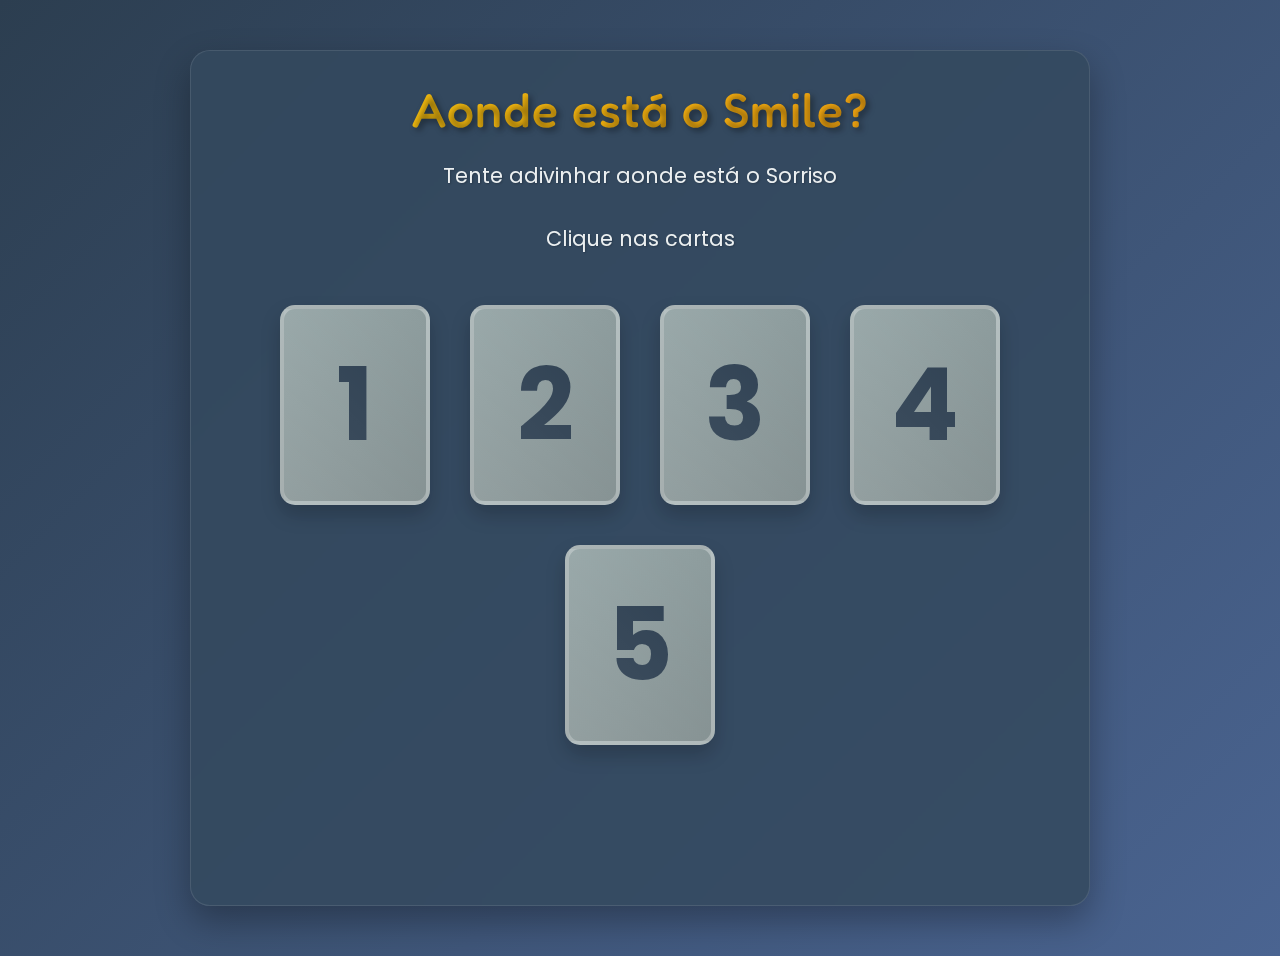
<file: jogo.html>
<!DOCTYPE html>
<html lang="pt-BR">

<head>
    <meta charset="utf-8">
    <meta name="viewport" content="width=device-width, initial-scale=1">
    <title>Aonde está o Smile?</title>
    <!-- Bootstrap 5 CSS -->
    <link href="https://cdn.jsdelivr.net/npm/bootstrap@5.3.3/dist/css/bootstrap.min.css" rel="stylesheet" integrity="sha384-QWTKZyjpPEjISv5WaRU9OFeRpok6YctnYmDr5pNlyT2bRjXh0JMhjY6hW+ALEwIH" crossorigin="anonymous">    <!-- Arquivo CSS -->
    <link rel="stylesheet" href="./css/estilo.css">
</head>

<body>

    <div id="principal" class="container-fluid">
        <h1>Aonde está o Smile?</h1>
        <p>Tente adivinhar aonde está o Sorriso</p>
        <p>Clique nas cartas</p>
  
        <div id="linha1" class="row justify-content-center">
          <div id="1" class="inicial" onclick="verifica(this)">1</div>
          <div id="2" class="inicial" onclick="verifica(this)">2</div>
          <div id="3" class="inicial" onclick="verifica(this)">3</div>
          <div id="4" class="inicial" onclick="verifica(this)">4</div>
          <div id="5" class="inicial" onclick="verifica(this)">5</div>
        </div>
        
      <div class="row justify-content-center" id="div1">
        <p id="resposta"></p>
        <button id="joganovamente" class="invisivel">Jogar novamente</button>
        <button id="reiniciar" class="invisivel">Reiniciar</button>
      </div>
    </div>
    <script src="https://cdn.jsdelivr.net/npm/bootstrap@5.3.3/dist/js/bootstrap.bundle.min.js"
      integrity="sha384-YvpcrYf0tY3lHB60NNkmXc5s9fDVZLESaAA55NDzOxhy9GkcIdslK1eN7N6jIeHz"
      crossorigin="anonymous"></script> 
    <script src="./js/jogo.js"></script>
  </body>
</html>
</file>
<file: css/estilo.css>
@import url('https://fonts.googleapis.com/css2?family=Poppins:wght@400;600;700&family=Fredoka+One&display=swap');

body {
  background: linear-gradient(135deg, #2c3e50, #4a6491);
  font-family: 'Poppins', sans-serif;
  text-align: center;
  padding: 20px;
  color: #ecf0f1;
  min-height: 100vh;
}

#principal {
  max-width: 900px;
  margin: 30px auto;
  background-color: rgba(52, 73, 94, 0.85);
  padding: 30px;
  border-radius: 20px;
  box-shadow: 0 15px 35px rgba(0, 0, 0, 0.3);
  backdrop-filter: blur(8px);
  border: 1px solid rgba(255, 255, 255, 0.1);
}

h1 {
  color: #f1c40f;
  margin-bottom: 20px;
  font-size: 3rem;
  text-shadow: 3px 3px 6px rgba(0, 0, 0, 0.4);
  font-family: 'Fredoka One', cursive;
  letter-spacing: 1px;
  background: linear-gradient(to right, #f1c40f, #f39c12);
  -webkit-background-clip: text;
  -webkit-text-fill-color: transparent;
  padding: 0 10px;
}

p {
  color: #ecf0f1;
  margin-bottom: 30px;
  font-size: 1.3rem;
  line-height: 1.6;
  max-width: 700px;
  margin-left: auto;
  margin-right: auto;
  text-shadow: 1px 1px 2px rgba(0,0,0,0.2);
}

.inicial {
  text-align: center;
  font-size: 100px;
  background: linear-gradient(145deg, #95a5a6, #7f8c8d);
  width: 150px;
  height: 200px;
  border: 4px solid rgba(255, 255, 255, 0.3);
  padding: 10px;
  margin: 20px;
  display: inline-flex;
  align-items: center;
  justify-content: center;
  cursor: pointer;
  transition: all 0.3s cubic-bezier(0.25, 0.8, 0.25, 1);
  border-radius: 15px;
  box-shadow: 0 10px 20px rgba(0, 0, 0, 0.2);
  color: #2c3e50;
  font-weight: bold;
  position: relative;
  overflow: hidden;
}

.inicial:hover {
  transform: translateY(-8px);
  box-shadow: 0 15px 25px rgba(0, 0, 0, 0.3);
  background: linear-gradient(145deg, #a5b1c2, #95a5a6);
}

.inicial::after {
  content: '';
  position: absolute;
  top: 0;
  left: 0;
  right: 0;
  bottom: 0;
  background: linear-gradient(
    45deg,
    rgba(255, 255, 255, 0.1),
    rgba(255, 255, 255, 0)
  );
  z-index: 1;
}

.acertou {
  text-align: center;
  color: #f1c40f;
  background: linear-gradient(145deg, #2ecc71, #27ae60);
  width: 150px;
  height: 200px;
  border: 4px solid #f1c40f;
  padding: 30px 10px;
  margin: 20px;
  font-size: 0.1%;
  display: inline-flex;
  align-items: center;
  justify-content: center;
  border-radius: 15px;
  box-shadow: 0 0 30px rgba(46, 204, 113, 0.6);
  animation: pulse 1.5s infinite, shine 2s infinite;
}

.errou {
  text-align: center;
  font-size: 1px;
  color: #e74c3c;
  background: linear-gradient(145deg, #e74c3c, #c0392b);
  width: 150px;
  height: 200px;
  border: 4px solid #2c3e50;
  padding: 10px;
  margin: 20px;
  display: inline-flex;
  align-items: center;
  justify-content: center;
  border-radius: 15px;
  box-shadow: 0 5px 15px rgba(0, 0, 0, 0.3);
  transition: all 0.3s ease;
}

#resposta {
  font-size: 28px;
  margin: 30px 0;
  min-height: 50px;
  color: #f1c40f;
  font-weight: bold;
  text-shadow: 1px 1px 3px rgba(0, 0, 0, 0.3);
  padding: 15px 25px;
  border-radius: 50px;
  display: inline-block;
}

button {
  background: linear-gradient(to right, #3498db, #2980b9);
  color: white;
  border: none;
  padding: 12px 25px;
  margin: 15px;
  border-radius: 50px;
  font-size: 18px;
  cursor: pointer;
  transition: all 0.3s ease;
  box-shadow: 0 5px 15px rgba(0, 0, 0, 0.2);
  font-weight: bold;
  letter-spacing: 0.5px;
  position: relative;
  overflow: hidden;
}

button:hover {
  transform: translateY(-5px);
  box-shadow: 0 8px 25px rgba(0, 0, 0, 0.3);
  background: linear-gradient(to right, #2980b9, #3498db);
}

button::after {
  content: '';
  position: absolute;
  top: 0;
  left: -100%;
  width: 100%;
  height: 100%;
  background: linear-gradient(
    90deg,
    transparent,
    rgba(255, 255, 255, 0.2),
    transparent
  );
  transition: 0.5s;
}

button:hover::after {
  left: 100%;
}

.invisivel {
  display: none;
}

.visivel {
  display: inline;
}

/* Animações */
@keyframes pulse {
  0% { transform: scale(1); }
  50% { transform: scale(1.05); }
  100% { transform: scale(1); }
}

@keyframes shine {
  0% { box-shadow: 0 0 20px rgba(241, 196, 15, 0.5); }
  50% { box-shadow: 0 0 40px rgba(241, 196, 15, 0.8); }
  100% { box-shadow: 0 0 20px rgba(241, 196, 15, 0.5); }
}
</file>
